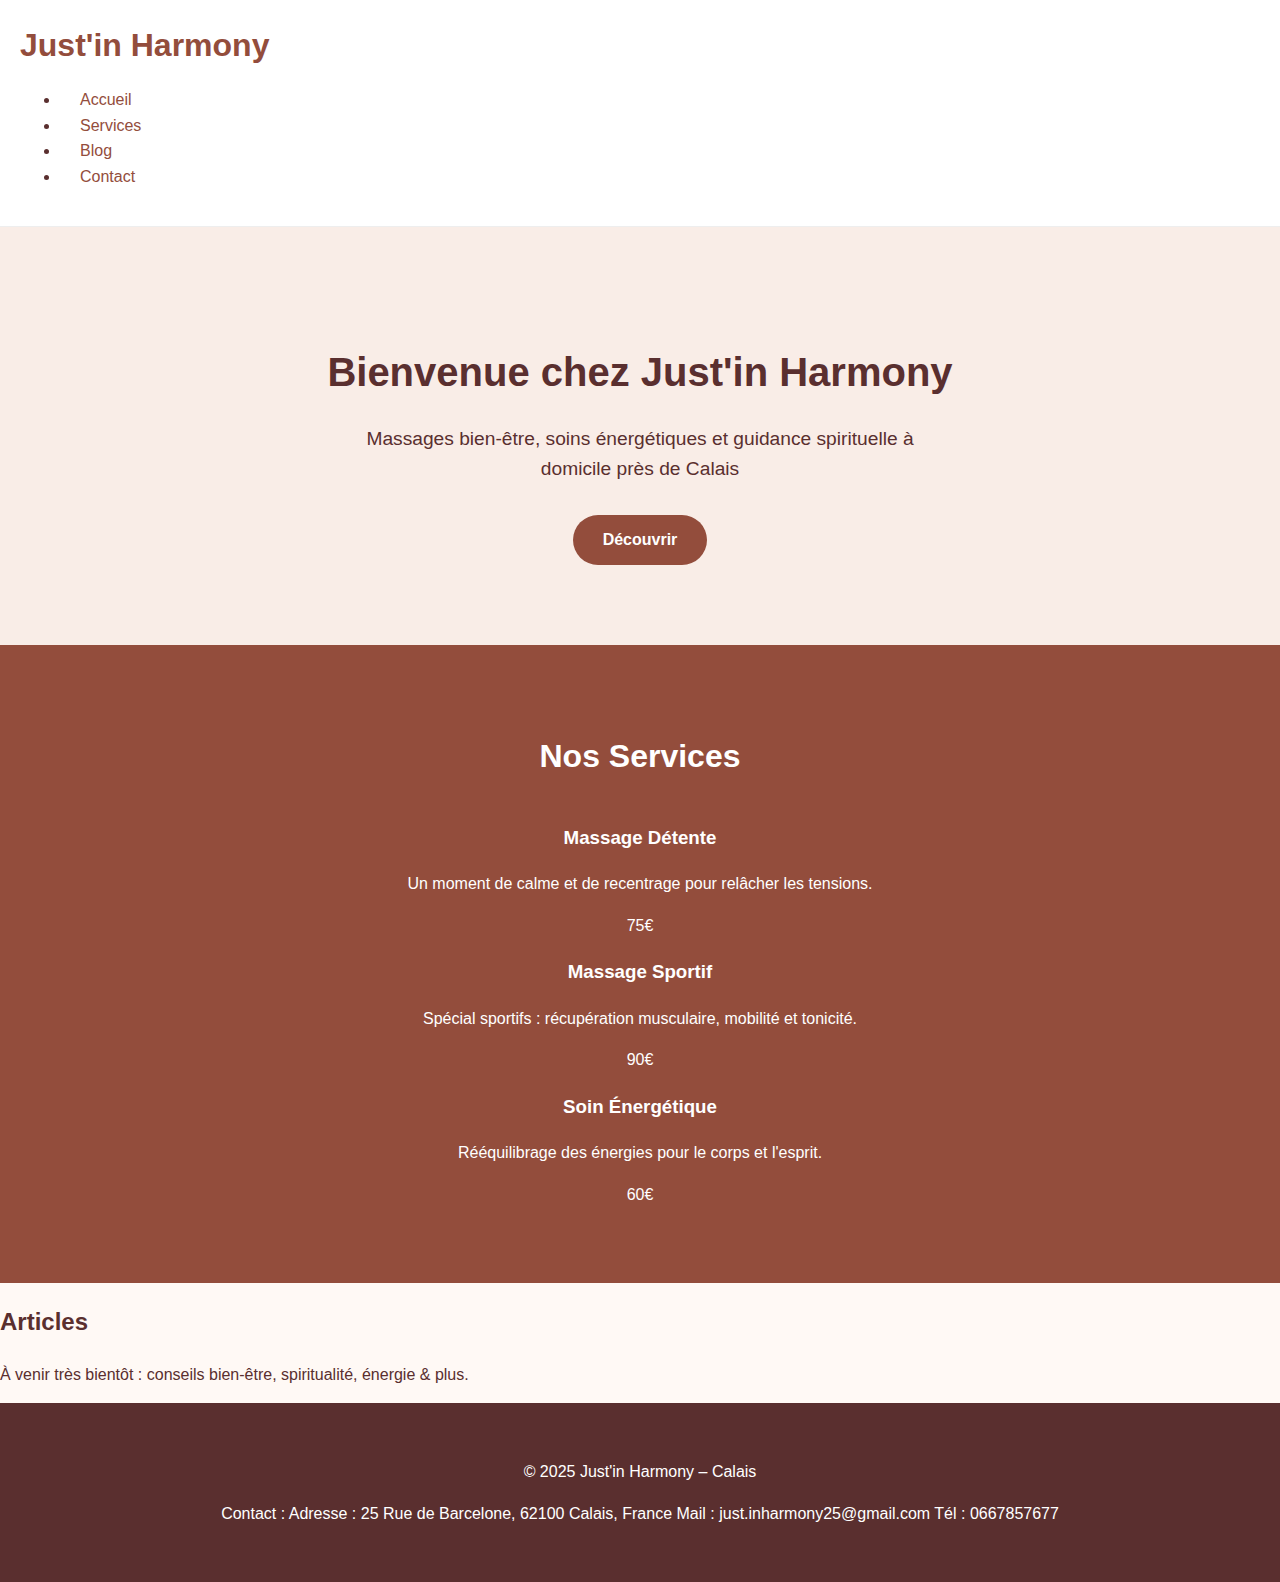
<file: index.html>
<!DOCTYPE html>
<html lang="fr">
<head>
  <meta charset="UTF-8">
  <meta name="viewport" content="width=device-width, initial-scale=1.0">
  <meta name="description" content="Massages bien-être personnalisés, soins énergétiques et tirages de cartes à Calais - Just'in Harmony">
  <title>Just'in Harmony</title>
  <link href="https://fonts.googleapis.com/css2?family=Quicksand:wght@400;600&display=swap" rel="stylesheet">
  <link rel="stylesheet" href="style.css">
</head>
<body>
  <header>
    <nav>
      <h1>Just'in Harmony</h1>
      <ul>
        <li><a href="#">Accueil</a></li>
        <li><a href="#services">Services</a></li>
        <li><a href="#blog">Blog</a></li>
        <li><a href="#contact">Contact</a></li>
      </ul>
    </nav>
  </header>

  <section class="hero">
    <h2>Bienvenue chez Just'in Harmony</h2>
    <p>Massages bien-être, soins énergétiques et guidance spirituelle à domicile près de Calais</p>
    <a href="#services" class="btn">Découvrir</a>
  </section>

  <section id="services" class="services">
    <h2>Nos Services</h2>
    <div class="cards">
      <div class="card">
        <h3>Massage Détente</h3>
        <p>Un moment de calme et de recentrage pour relâcher les tensions.</p>
        <p>75€</p>
      </div>
      <div class="card">
        <h3>Massage Sportif</h3>
        <p>Spécial sportifs : récupération musculaire, mobilité et tonicité.</p>
        <p>90€</p>
      </div>
      <div class="card">
        <h3>Soin Énergétique</h3>
        <p>Rééquilibrage des énergies pour le corps et l'esprit.</p>
        <p>60€</p>
      </div>
    </div>
  </section>

  <section id="blog">
    <h2>Articles</h2>
    <p>À venir très bientôt : conseils bien-être, spiritualité, énergie & plus.</p>
  </section>

  <footer id="contact">
    <p>© 2025 Just'in Harmony – Calais</p>
    <p>Contact : 
      Adresse : 25 Rue de Barcelone, 62100 Calais, France
      Mail : just.inharmony25@gmail.com
      Tél : 0667857677</p>
  </footer>
</body>
</html>
</file>
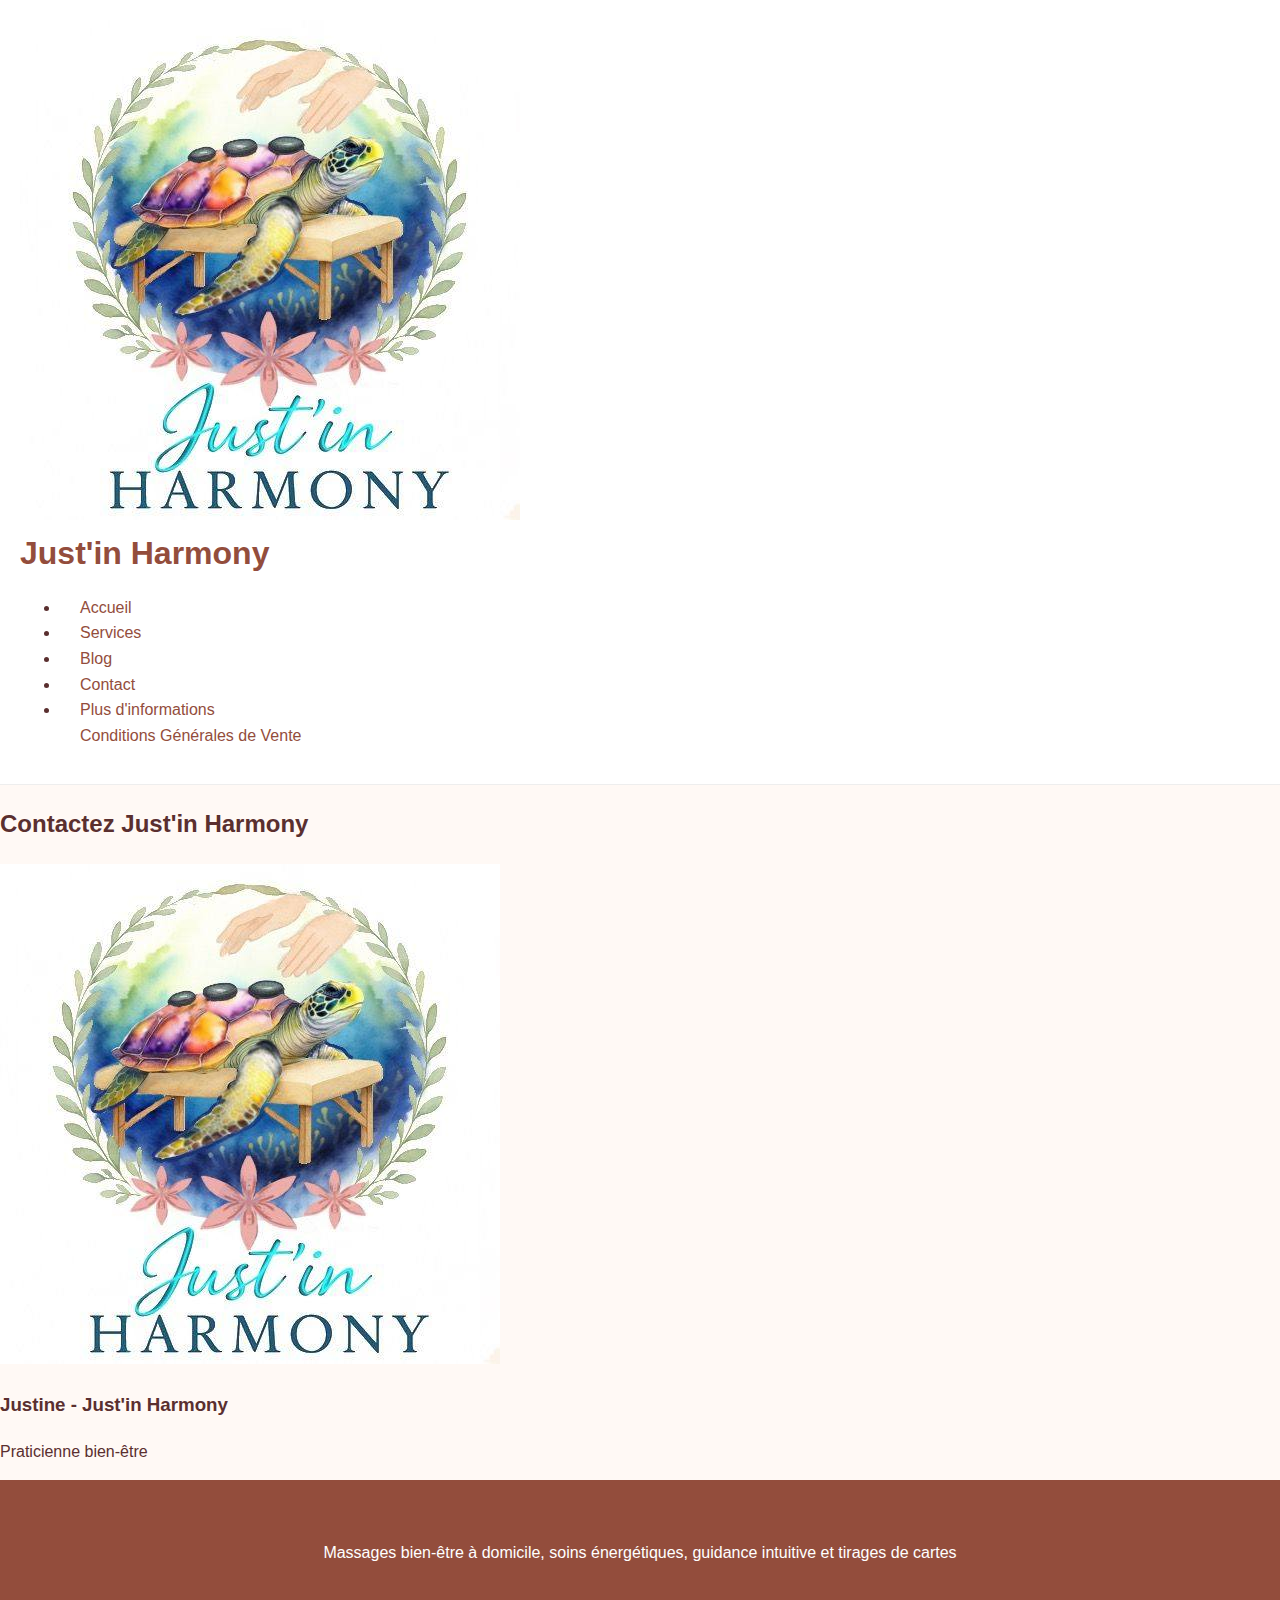
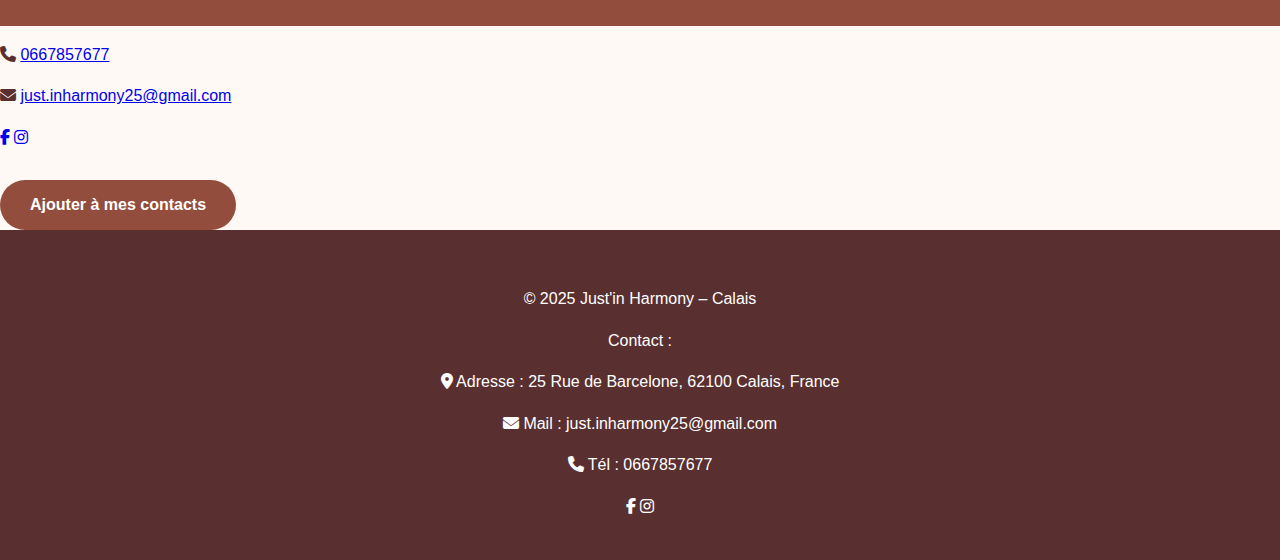
<file: carte.html>
<!DOCTYPE html>
<html lang="fr">
<head>
  <meta charset="UTF-8">
  <meta name="viewport" content="width=device-width, initial-scale=1.0">
  <meta name="description" content="Contactez Just'in Harmony pour des massages bien-être à domicile à Calais">
  <title>Contact - Just'in Harmony</title>
  <link href="https://fonts.googleapis.com/css2?family=Quicksand:wght@400;600&display=swap" rel="stylesheet">
  <link rel="stylesheet" href="https://cdnjs.cloudflare.com/ajax/libs/font-awesome/6.4.0/css/all.min.css">
  <link rel="stylesheet" href="style.css">
</head>
<body>
  <header>
    <nav class="navbar">
      <div class="logo">
        <img src="./Images/494450271_677581204908143_3285917332055719187_n.jpg" alt="Just'in Harmony Logo">
        <h1>Just'in Harmony</h1>
      </div>
      <div class="nav-toggle">
        <span></span>
        <span></span>
        <span></span>
      </div>
      <ul class="nav-links">
        <li><a href="index.html">Accueil</a></li>
        <li><a href="index.html#services">Services</a></li>
        <li><a href="index.html#blog">Blog</a></li>
        <li><a href="carte.html">Contact</a></li>
        <li class="dropdown">
          <a href="#" class="dropbtn">Plus d'informations</a>
          <div class="dropdown-content">
            <a href="cgv.html">Conditions Générales de Vente</a>
          </div>
        </li>
      </ul>
    </nav>
  </header>

  <section class="contact-section">
    <div class="contact-container">
      <h2>Contactez Just'in Harmony</h2>
      <div class="contact-card">
        <img src="./Images/494450271_677581204908143_3285917332055719187_n.jpg" alt="Just'in Harmony Portrait" class="contact-portrait">
        <h3>Justine - Just'in Harmony</h3>
        <p class="activity">Praticienne bien-être</p>
        <p class="services">Massages bien-être à domicile, soins énergétiques, guidance intuitive et tirages de cartes</p>
        <div class="contact-info">
          <p><i class="fas fa-phone"></i> <a href="tel:0667857677">0667857677</a></p>
          <p><i class="fas fa-envelope"></i> <a href="mailto:just.inharmony25@gmail.com">just.inharmony25@gmail.com</a></p>
        </div>
        <div class="contact-social">
          <a href="https://www.facebook.com/profile.php?id=100079688089949&locale=fr_FR" class="social-icon" aria-label="Facebook"><i class="fab fa-facebook-f"></i></a>
          <a href="#" class="social-icon" aria-label="Instagram"><i class="fab fa-instagram"></i></a>
        </div>
        <div class="contact-buttons">
          <a href="justin-harmony.vcf" class="btn secondary-btn" download>Ajouter à mes contacts</a>
        </div>
      </div>
    </div>
  </section>

  <footer id="contact-footer">
    <div class="footer-content">
      <div class="footer-info">
        <p>© 2025 Just'in Harmony – Calais</p>
        <p>Contact :</p>
        <p><i class="fas fa-map-marker-alt"></i> Adresse : 25 Rue de Barcelone, 62100 Calais, France</p>
        <p><i class="fas fa-envelope"></i> Mail : just.inharmony25@gmail.com</p>
        <p><i class="fas fa-phone"></i> Tél : 0667857677</p>
      </div>
      <div class="footer-social">
        <a href="https://www.facebook.com/profile.php?id=100079688089949&locale=fr_FR" class="social-icon" aria-label="Facebook"><i class="fab fa-facebook-f"></i></a>
        <a href="#" class="social-icon" aria-label="Instagram"><i class="fab fa-instagram"></i></a>
      </div>
    </div>
  </footer>
  <script src="script.js"></script>
</body>
</html>
</file>
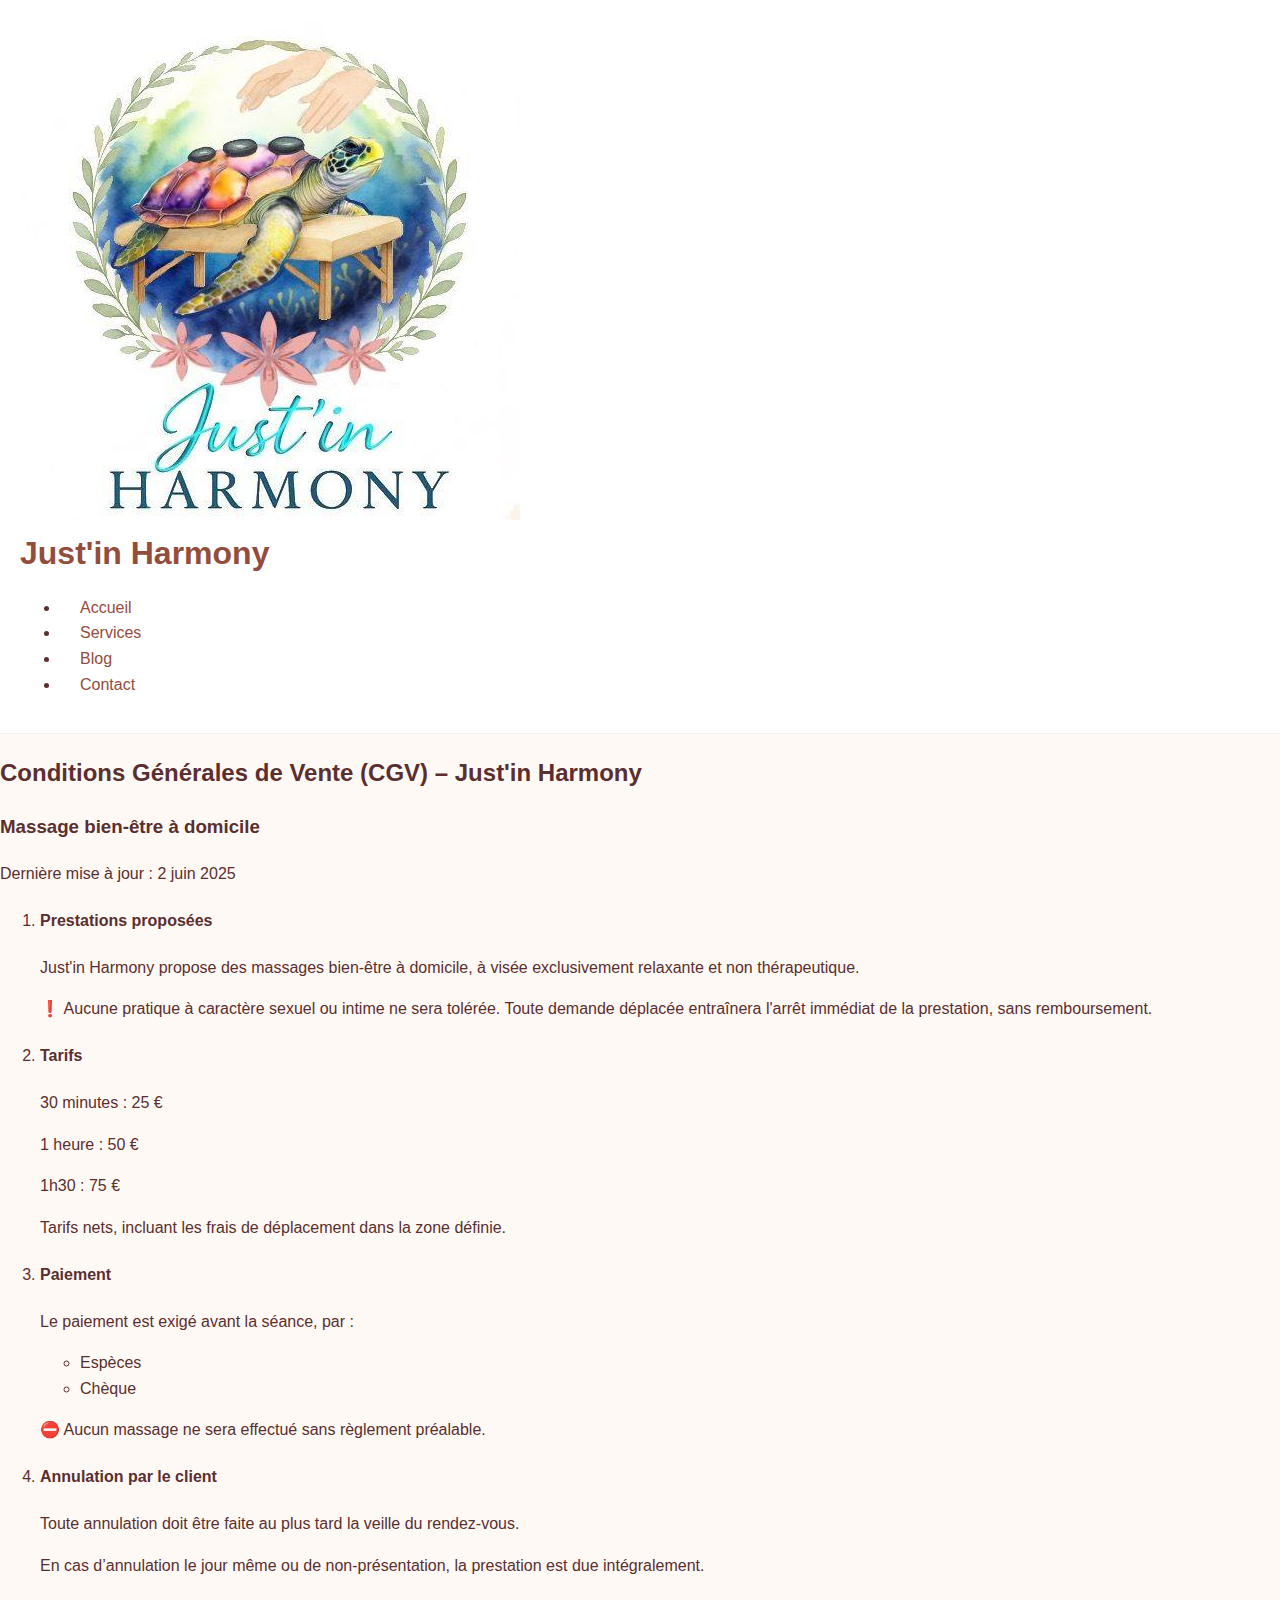
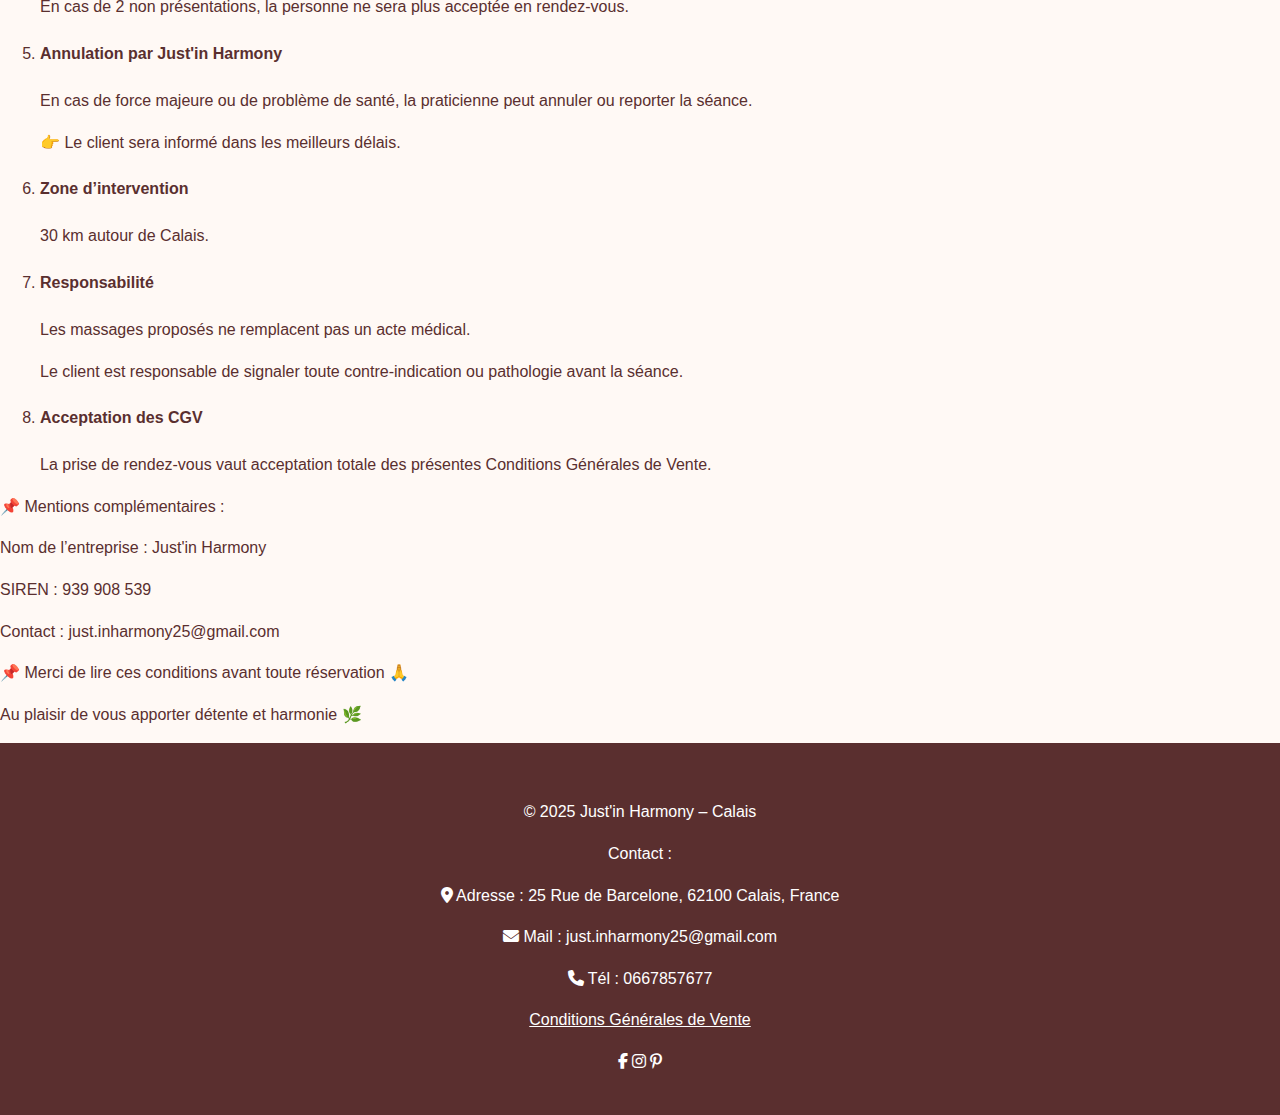
<file: cgv.html>
<!DOCTYPE html>
<html lang="fr">
<head>
  <meta charset="UTF-8">
  <meta name="viewport" content="width=device-width, initial-scale=1.0">
  <meta name="description" content="Conditions Générales de Vente - Just'in Harmony, massages bien-être à domicile à Calais">
  <title>Conditions Générales de Vente - Just'in Harmony</title>
  <link href="https://fonts.googleapis.com/css2?family=Quicksand:wght@400;600&display=swap" rel="stylesheet">
  <link rel="stylesheet" href="https://cdnjs.cloudflare.com/ajax/libs/font-awesome/6.4.0/css/all.min.css">
  <link rel="stylesheet" href="style.css">
</head>
<body>
  <header>
    <nav class="navbar">
      <div class="logo">
        <img src="./Images/494450271_677581204908143_3285917332055719187_n.jpg" alt="Just'in Harmony Logo">
        <h1>Just'in Harmony</h1>
      </div>
      <div class="nav-toggle">
        <span></span>
        <span></span>
        <span></span>
      </div>
      <ul class="nav-links">
        <li><a href="index.html">Accueil</a></li>
        <li><a href="index.html#services">Services</a></li>
        <li><a href="index.html#blog">Blog</a></li>
        <li><a href="index.html#contact">Contact</a></li>
      </ul>
    </nav>
  </header>

  <section class="cgv-section">
    <div class="cgv-container">
      <h2>Conditions Générales de Vente (CGV) – Just'in Harmony</h2>
      <h3>Massage bien-être à domicile</h3>
      <p class="update-date">Dernière mise à jour : 2 juin 2025</p>
      
      <ol class="cgv-list">
        <li>
          <h4>Prestations proposées</h4>
          <p>Just'in Harmony propose des massages bien-être à domicile, à visée exclusivement relaxante et non thérapeutique.</p>
          <p class="warning">❗ Aucune pratique à caractère sexuel ou intime ne sera tolérée. Toute demande déplacée entraînera l'arrêt immédiat de la prestation, sans remboursement.</p>
        </li>
        <li>
          <h4>Tarifs</h4>
          <p>30 minutes : 25 €</p>
          <p>1 heure : 50 €</p>
          <p>1h30 : 75 €</p>
          <p>Tarifs nets, incluant les frais de déplacement dans la zone définie.</p>
        </li>
        <li>
          <h4>Paiement</h4>
          <p>Le paiement est exigé avant la séance, par :</p>
          <ul>
            <li>Espèces</li>
            <li>Chèque</li>
          </ul>
          <p class="warning">⛔ Aucun massage ne sera effectué sans règlement préalable.</p>
        </li>
        <li>
          <h4>Annulation par le client</h4>
          <p>Toute annulation doit être faite au plus tard la veille du rendez-vous.</p>
          <p>En cas d’annulation le jour même ou de non-présentation, la prestation est due intégralement.</p>
          <p>En cas de 2 non présentations, la personne ne sera plus acceptée en rendez-vous.</p>
        </li>
        <li>
          <h4>Annulation par Just'in Harmony</h4>
          <p>En cas de force majeure ou de problème de santé, la praticienne peut annuler ou reporter la séance.</p>
          <p class="note">👉 Le client sera informé dans les meilleurs délais.</p>
        </li>
        <li>
          <h4>Zone d’intervention</h4>
          <p>30 km autour de Calais.</p>
        </li>
        <li>
          <h4>Responsabilité</h4>
          <p>Les massages proposés ne remplacent pas un acte médical.</p>
          <p>Le client est responsable de signaler toute contre-indication ou pathologie avant la séance.</p>
        </li>
        <li>
          <h4>Acceptation des CGV</h4>
          <p>La prise de rendez-vous vaut acceptation totale des présentes Conditions Générales de Vente.</p>
        </li>
      </ol>
      
      <div class="mentions">
        <p class="note">📌 Mentions complémentaires :</p>
        <p>Nom de l’entreprise : Just'in Harmony</p>
        <p>SIREN : 939 908 539</p>
        <p>Contact : just.inharmony25@gmail.com</p>
      </div>
      
      <p class="thanks note">📌 Merci de lire ces conditions avant toute réservation 🙏</p>
      <p class="thanks">Au plaisir de vous apporter détente et harmonie 🌿</p>
    </div>
  </section>

  <footer id="contact">
    <div class="footer-content">
      <div class="footer-info">
        <p>© 2025 Just'in Harmony – Calais</p>
        <p>Contact :</p>
        <p><i class="fas fa-map-marker-alt"></i> Adresse : 25 Rue de Barcelone, 62100 Calais, France</p>
        <p><i class="fas fa-envelope"></i> Mail : just.inharmony25@gmail.com</p>
        <p><i class="fas fa-phone"></i> Tél : 0667857677</p>
        <p><a href="cgv.html">Conditions Générales de Vente</a></p>
      </div>
      <div class="footer-social">
        <a href="#" class="social-icon" aria-label="Facebook"><i class="fab fa-facebook-f"></i></a>
        <a href="#" class="social-icon" aria-label="Instagram"><i class="fab fa-instagram"></i></a>
        <a href="#" class="social-icon" aria-label="Pinterest"><i class="fab fa-pinterest-p"></i></a>
      </div>
    </div>
  </footer>
  <script src="script.js"></script>
</body>
</html>
</file>
<file: style.css>
/* Style global */
body {
  margin: 0;
  font-family: 'Segoe UI', sans-serif;
  background-color: #fff9f5;
  color: #5a2f2f;
  line-height: 1.6;
}

/* Header */
header {
  background-color: #ffffff;
  padding: 20px;
  border-bottom: 1px solid #eee;
  display: flex;
  justify-content: space-between;
  align-items: center;
}

header h1 {
  font-size: 2rem;
  color: #934d3c;
  margin: 0;
}

nav a {
  margin-left: 20px;
  text-decoration: none;
  color: #934d3c;
  font-weight: 500;
}

nav a:hover {
  color: #cc6e51;
}

/* Section bienvenue */
.hero {
  text-align: center;
  padding: 80px 20px;
  background-color: #f9ede7;
}

.hero h2 {
  font-size: 2.5rem;
  margin-bottom: 20px;
}

.hero p {
  font-size: 1.2rem;
  max-width: 600px;
  margin: 0 auto;
}

/* Bouton principal */
.btn {
  display: inline-block;
  margin-top: 30px;
  background-color: #934d3c;
  color: #fff;
  padding: 12px 30px;
  border-radius: 30px;
  text-decoration: none;
  font-weight: bold;
}

.btn:hover {
  background-color: #cc6e51;
}

/* Articles */
.articles {
  display: flex;
  flex-wrap: wrap;
  justify-content: center;
  padding: 40px 20px;
  background-color: #ffffff;
}

.article-card {
  background-color: #fff9f5;
  border: 1px solid #e7d4cd;
  margin: 15px;
  border-radius: 10px;
  width: 280px;
  padding: 20px;
  text-align: center;
  box-shadow: 0 4px 8px rgba(0,0,0,0.05);
}

.article-card img {
  width: 100%;
  height: auto;
  border-radius: 8px;
}

/* Services */
.services {
  background-color: #934d3c;
  color: #fff;
  padding: 60px 20px;
  text-align: center;
}

.services h2 {
  margin-bottom: 40px;
  font-size: 2rem;
}

.service-card {
  background-color: #fff;
  color: #5a2f2f;
  border-radius: 10px;
  padding: 20px;
  margin: 10px;
  display: inline-block;
  width: 250px;
  box-shadow: 0 4px 8px rgba(0,0,0,0.1);
}

/* Footer */
footer {
  background-color: #5a2f2f;
  color: #fff;
  padding: 40px 20px;
  text-align: center;
}

footer a {
  color: #fff;
  text-decoration: underline;
}

footer a:hover {
  color: #f3d7c5;
}
</file>
